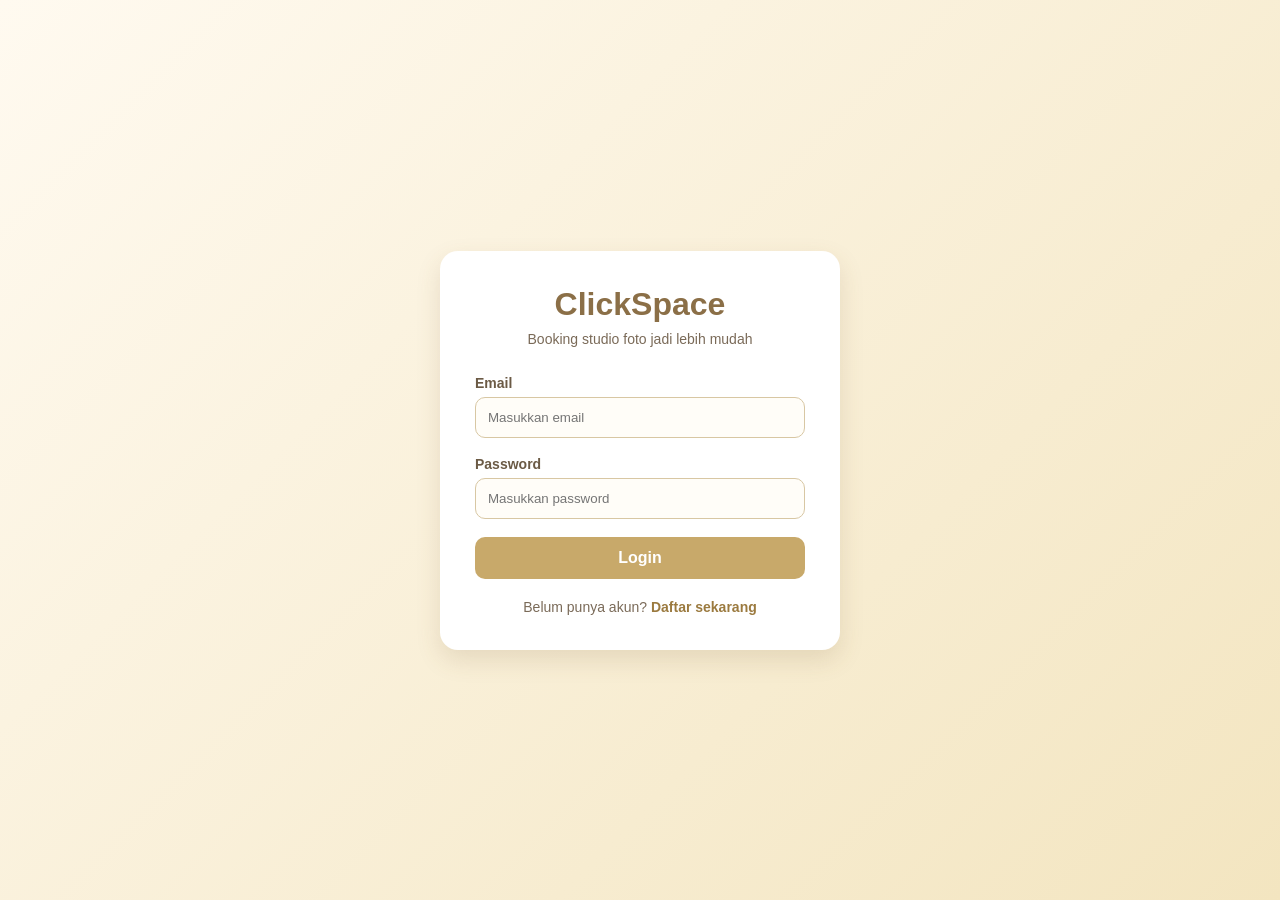
<file: index.html>
<!DOCTYPE html>
<html lang="id">
<head>
  <meta charset="UTF-8">
  <meta name="viewport" content="width=device-width, initial-scale=1.0">
  <title>ClickSpace Login</title>
  <link rel="stylesheet" href="style.css">
</head>
<body>

  <div class="login-container">
    <div class="login-card">
      <h1>ClickSpace</h1>
      <p>Booking studio foto jadi lebih mudah</p>

      <form>
        <label>Email</label>
        <input type="email" placeholder="Masukkan email" required>

        <label>Password</label>
        <input type="password" placeholder="Masukkan password" required>

        <button type="submit">Login</button>
      </form>

      <div class="register-text">
        Belum punya akun? <a href="#">Daftar sekarang</a>
      </div>
    </div>
  </div>

</body>
</html>
</file>
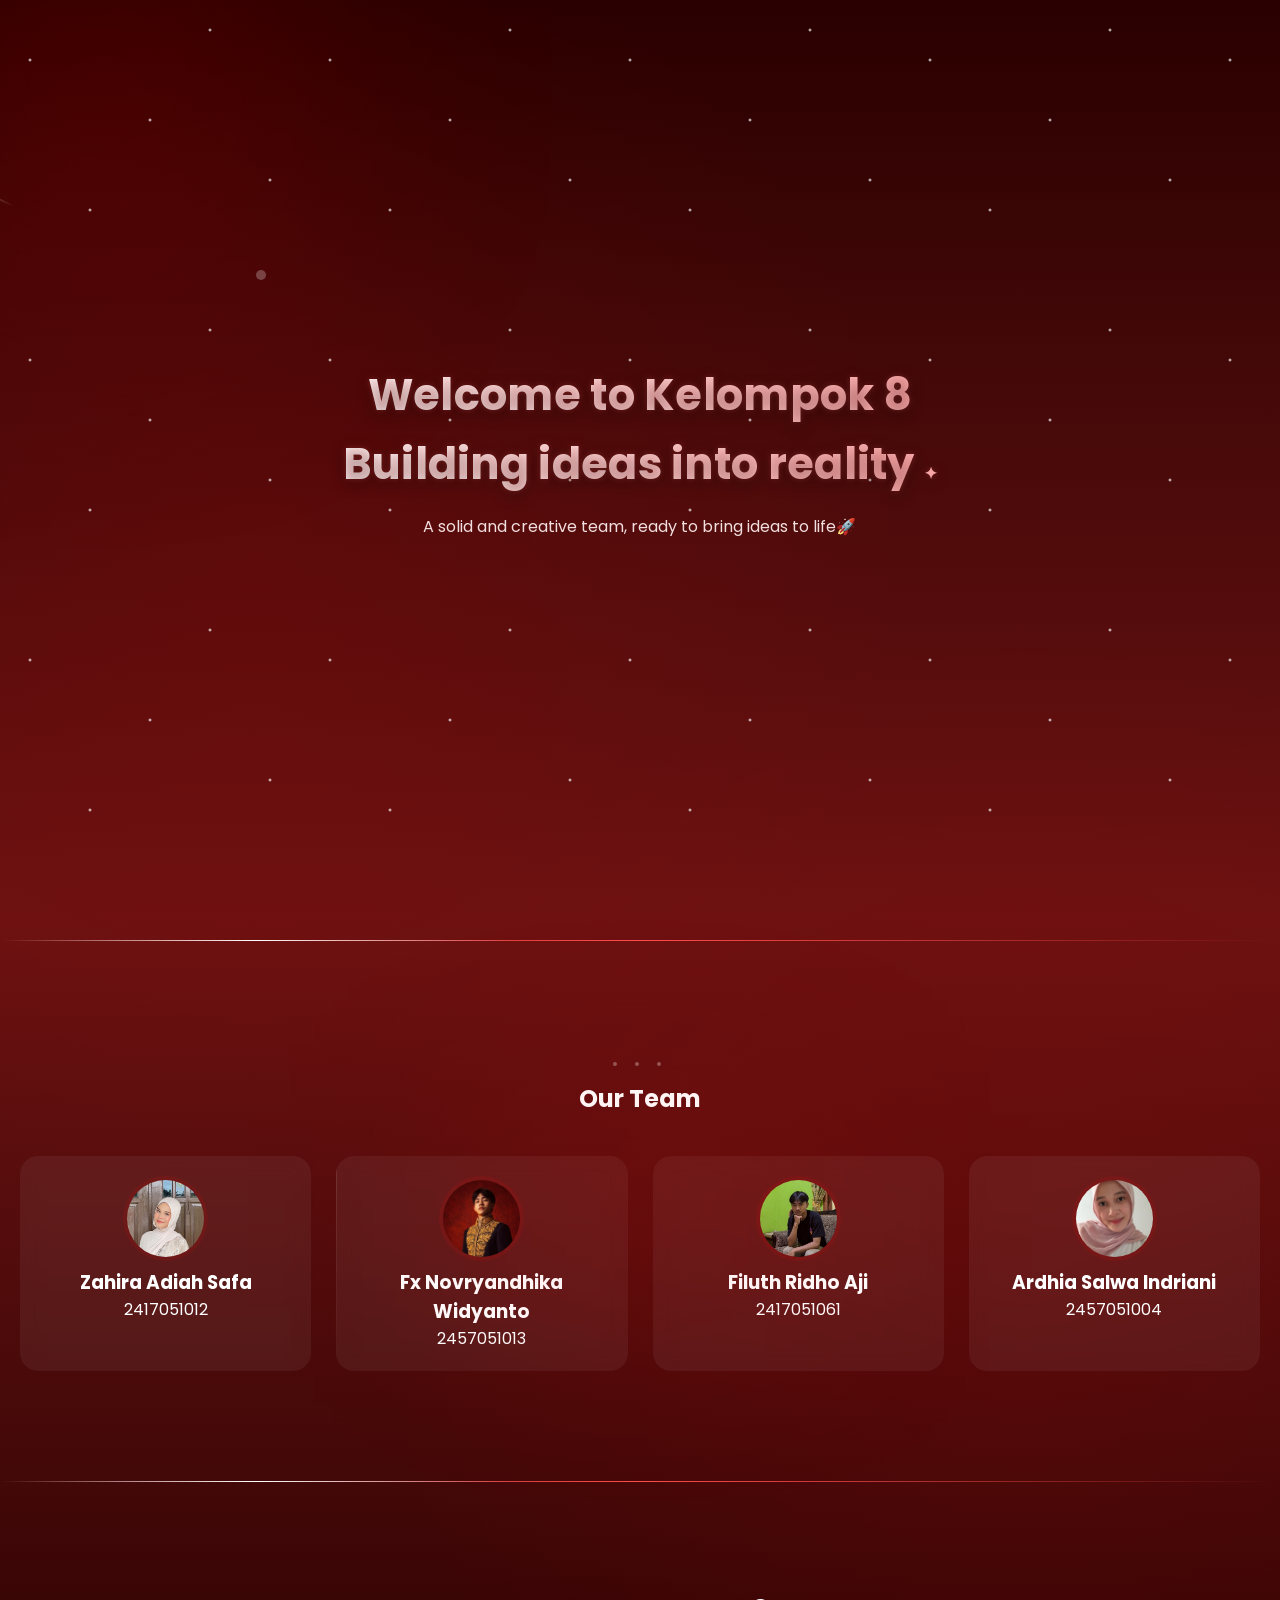
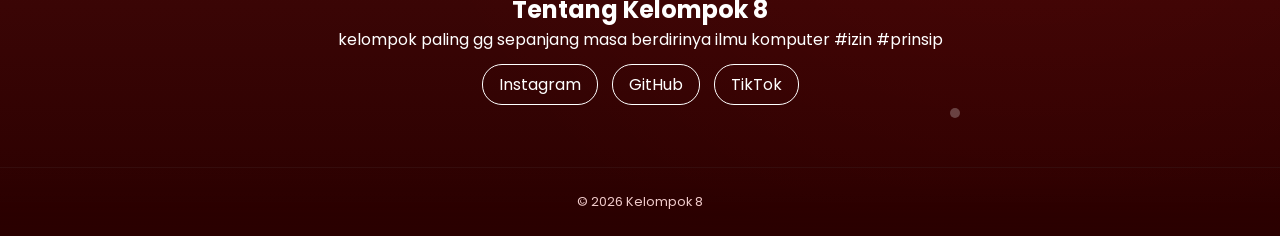
<file: pemweb kel/index.html>
<!DOCTYPE html>
<html lang="id">
<head>
    <meta charset="UTF-8">
    <meta name="viewport" content="width=device-width, initial-scale=1.0">
    <title>Kelompok 8</title>

    <link href="https://fonts.googleapis.com/css2?family=Poppins:wght@300;500;700&display=swap" rel="stylesheet">
    <link rel="stylesheet" href="style.css">
</head>
<body>

<header class="hero">
    <div class="hero-content">
        <h1>
            Welcome to <span class="highlight">Kelompok 8</span><br>
             Building ideas<span class="highlight"> into reality</span>
        </h1>

        <p>A solid and creative team, ready to bring ideas to life🚀</p>
    </div>
</header>

<div class="divider"></div>

<section class="team hidden">
    <h2>Our Team</h2>

    <div class="team-container">
        <div class="card">
            <img src="img/jahiraa.jpeg" alt="Zahira">
            <h3>Zahira Adiah Safa</h3>
            <p>2417051012</p>
        </div>

        <div class="card">
            <img src="img/fxx.jpeg" alt="Fx">
            <h3>Fx Novryandhika Widyanto</h3>
            <p>2457051013</p>
        </div>

        <div class="card">
            <img src="img/plt.jpeg" alt="pilut">
            <h3>Filuth Ridho Aji</h3>
            <p>2417051061</p>
        </div>

        <div class="card">
            <img src="img/salwa.jpeg" alt="Salwa">
            <h3>Ardhia Salwa Indriani</h3>
            <p>2457051004</p>
        </div>
    </div>
</section>

<div class="divider"></div>

<section class="about hidden">
    <h2>Tentang Kelompok 8</h2>

    <p class="desc">
        kelompok paling gg sepanjang masa berdirinya ilmu komputer #izin #prinsip 
    </p>

    <div class="social">
        <a href="#">Instagram</a>
        <a href="#">GitHub</a>
        <a href="#">TikTok</a>
    </div>
</section>

<footer>
    <p>© 2026 Kelompok 8</p>
</footer>

<script>
const observer = new IntersectionObserver(entries => {
    entries.forEach(entry => {
        if (entry.isIntersecting) {
            entry.target.classList.add("show");
        }
    });
});

document.querySelectorAll(".hidden").forEach(el => observer.observe(el));
</script>

</body>
</html>
</file>
<file: style.css>
* {
  margin: 0;
  padding: 0;
  box-sizing: border-box;
  font-family: Arial, sans-serif;
}

body {
  min-height: 100vh;
  background: linear-gradient(135deg, #fffaf0, #f3e5c0);
  display: flex;
  justify-content: center;
  align-items: center;
}

.login-container {
  width: 100%;
  padding: 20px;
}

.login-card {
  max-width: 400px;
  margin: auto;
  background-color: #ffffff;
  padding: 35px;
  border-radius: 18px;
  box-shadow: 0 10px 25px rgba(120, 90, 50, 0.15);
}

.login-card h1 {
  text-align: center;
  color: #8b6f47;
  margin-bottom: 8px;
}

.login-card p {
  text-align: center;
  color: #7a6a58;
  margin-bottom: 28px;
  font-size: 14px;
}

form label {
  display: block;
  margin-bottom: 6px;
  color: #6b5a45;
  font-weight: bold;
  font-size: 14px;
}

form input {
  width: 100%;
  padding: 12px;
  margin-bottom: 18px;
  border: 1px solid #d8c7a3;
  border-radius: 10px;
  outline: none;
  background-color: #fffdf8;
}

form input:focus {
  border-color: #b8955f;
}

button {
  width: 100%;
  padding: 12px;
  background-color: #c8a96a;
  color: white;
  border: none;
  border-radius: 10px;
  font-size: 16px;
  font-weight: bold;
  cursor: pointer;
}

button:hover {
  background-color: #ad8d50;
}

.register-text {
  text-align: center;
  margin-top: 20px;
  color: #7a6a58;
  font-size: 14px;
}

.register-text a {
  color: #9b7a3f;
  text-decoration: none;
  font-weight: bold;
}

.register-text a:hover {
  text-decoration: underline;
}
</file>
<file: pemweb kel/style.css>
* {
    margin: 0;
    padding: 0;
    box-sizing: border-box;
    font-family: 'Poppins', sans-serif;
}

body {
    background: 
        radial-gradient(circle at 20% 30%, rgba(255,0,0,0.08), transparent 40%),
        radial-gradient(circle at 80% 70%, rgba(255,0,0,0.08), transparent 40%),
        linear-gradient(180deg,#2a0000,#4a0a0a,#6b1111,#4a0a0a,#2a0000);
    color: #fff;
    overflow-x: hidden;
}

body::before {
    content: "";
    position: fixed;
    width: 500px;
    height: 500px;
    background: radial-gradient(circle, rgba(255,0,0,0.15), transparent);
    top: -150px;
    left: -150px;
    filter: blur(120px);
    animation: floatGlow 10s infinite alternate;
    z-index: 0;
}

body::after {
    content: "";
    position: fixed;
    inset: 0;
    background-image:
        radial-gradient(2px 2px at 10% 20%, #fff, transparent),
        radial-gradient(2px 2px at 30% 70%, #fff, transparent),
        radial-gradient(2px 2px at 50% 40%, #fff, transparent),
        radial-gradient(2px 2px at 70% 10%, #fff, transparent),
        radial-gradient(2px 2px at 90% 60%, #fff, transparent);
    background-size: 300px 300px;
    animation: sparkle 25s linear infinite;
    z-index: 0;
}

.hero {
    height: 100vh;
    display: flex;
    align-items: center;
    justify-content: center;
    text-align: center;
    position: relative;
    z-index: 1;
}

.hero::after {
    content: "";
    position: absolute;
    top: 20%;
    left: -100px;
    width: 120px;
    height: 2px;
    background: linear-gradient(90deg, white, transparent);
    transform: rotate(25deg);
    animation: shooting 6s infinite;
}

.hero::before {
    content: "";
    position: absolute;
    width: 10px;
    height: 10px;
    background: rgba(255,255,255,0.25);
    border-radius: 50%;
    top: 30%;
    left: 20%;
    animation: bubbleFloat 6s infinite;
}

.hero h1 {
    font-size: 2.7rem;
    line-height: 1.6;
    letter-spacing: 0.3px;
    background: linear-gradient(to right, #fff, #ffb3b3);
    -webkit-background-clip: text;
    -webkit-text-fill-color: transparent;
    text-shadow: 
        0 0 6px rgba(255,100,100,0.25),
        0 4px 15px rgba(0,0,0,0.4);
}

.hero h1::after {
    content: " ✦";
    font-size: 1rem;
    animation: sparkleBlink 1.5s infinite alternate;
}

.hero p {
    margin-top: 15px;
    color: #f2dede;
}

.highlight {
    color: #ffdede;
}

.divider {
    height: 1px;
    margin: 40px 0; /* dirapihin */
    background: linear-gradient(to right,transparent,#ff4d4d,transparent);
    position: relative;
    overflow: hidden;
}

.divider::after {
    content: "";
    position: absolute;
    width: 40%;
    height: 100%;
    background: linear-gradient(to right,transparent,#fff,transparent);
    animation: moveLine 4s infinite;
}

.team {
    padding: 70px 20px;
    text-align: center;
    position: relative;
    z-index: 1;
}

.team h2 {
    margin-bottom: 35px; /* 🔥 diperbaiki dari 100px */
    transform: translateY(-5px);
}

.team::before {
    content: "• • •";
    display: block;
    color: rgba(255,255,255,0.3);
    margin-bottom: 10px;
    letter-spacing: 6px;
}

.team::after {
    content: "";
    position: absolute;
    width: 400px;
    height: 200px;
    background: rgba(255,0,0,0.1);
    filter: blur(100px);
    top: 50%;
    left: 50%;
    transform: translate(-50%,-50%);
}

.team-container {
    display: grid;
    grid-template-columns: repeat(auto-fit,minmax(180px,1fr));
    gap: 25px;
}

.card {
    background: rgba(255,255,255,0.06);
    padding: 20px;
    border-radius: 18px;
    backdrop-filter: blur(10px);
    position: relative;
    overflow: hidden;
    transition: 0.4s;
}

.card::before {
    content: "";
    position: absolute;
    inset: 0;
    background: linear-gradient(120deg,transparent,rgba(255,255,255,0.25),transparent);
    transform: translateX(-100%);
}

.card:hover::before {
    transform: translateX(100%);
    transition: 0.6s;
}

.card:hover {
    transform: translateY(-6px) scale(1.04);
}

.card img {
    width: 85px;
    height: 85px;
    object-fit: cover;
    border-radius: 50%;
    background: radial-gradient(circle,rgba(255,0,0,0.3),transparent);
    padding: 4px;
}

.about {
    padding: 70px 20px;
    text-align: center;
    position: relative;
}

.about::before {
    content: "";
    position: absolute;
    width: 10px;
    height: 10px;
    background: rgba(255,255,255,0.25);
    border-radius: 50%;
    bottom: 20%;
    right: 25%;
    animation: bubbleFloat 6s infinite;
}

.social {
    margin-top: 20px;
}

.social a {
    border: 1px solid #fff;
    padding: 8px 16px;
    border-radius: 20px;
    color: #fff;
    text-decoration: none;
    margin: 5px;
    transition: 0.3s;
}

.social a:hover {
    background: #fff;
    color: #7a1414;
    transform: scale(1.07);
}

footer {
    text-align: center;
    padding: 25px;
    font-size: 0.8rem;
    color: #f0caca;
    background: linear-gradient(to top,#2a0000,transparent);
    border-top: 1px solid rgba(255,255,255,0.05);
}

@keyframes sparkle {
    from {transform: translateY(0);}
    to {transform: translateY(-300px);}
}

@keyframes floatGlow {
    from {transform: translateY(0);}
    to {transform: translateY(40px);}
}

@keyframes shooting {
    0% {transform: translateX(0) translateY(0) rotate(25deg); opacity:0;}
    10% {opacity:1;}
    100% {transform: translateX(800px) translateY(300px) rotate(25deg); opacity:0;}
}

@keyframes bubbleFloat {
    0% {transform: translateY(0); opacity:0.4;}
    50% {transform: translateY(-20px); opacity:1;}
    100% {transform: translateY(0); opacity:0.4;}
}

@keyframes sparkleBlink {
    from {opacity:0.3;}
    to {opacity:1;}
}

@keyframes moveLine {
    from {left:-40%;}
    to {left:100%;}
}
</file>
